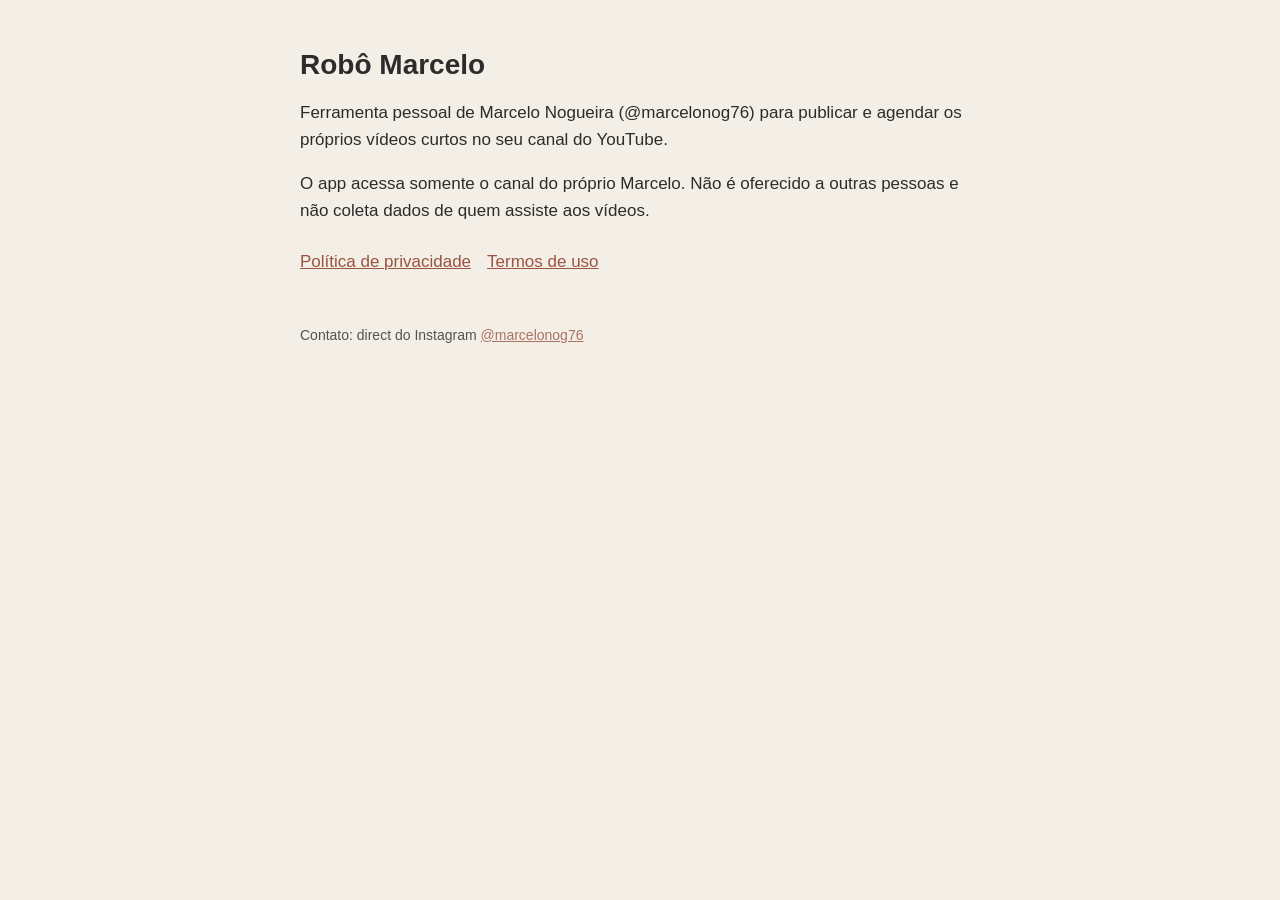
<file: index.html>
<!doctype html><html lang="pt-BR"><head><meta charset="utf-8"><meta name="viewport" content="width=device-width,initial-scale=1">
<title>Robô Marcelo</title><link rel="stylesheet" href="estilo.css"></head><body><main>
<h1>Robô Marcelo</h1>
<p>Ferramenta pessoal de Marcelo Nogueira (@marcelonog76) para publicar e agendar os próprios vídeos curtos no seu canal do YouTube.</p>
<p>O app acessa somente o canal do próprio Marcelo. Não é oferecido a outras pessoas e não coleta dados de quem assiste aos vídeos.</p>
<nav><a href="privacidade.html">Política de privacidade</a><a href="termos.html">Termos de uso</a></nav>
<footer>Contato: direct do Instagram <a href="https://www.instagram.com/marcelonog76/">@marcelonog76</a></footer>
</main></body></html>
</file>
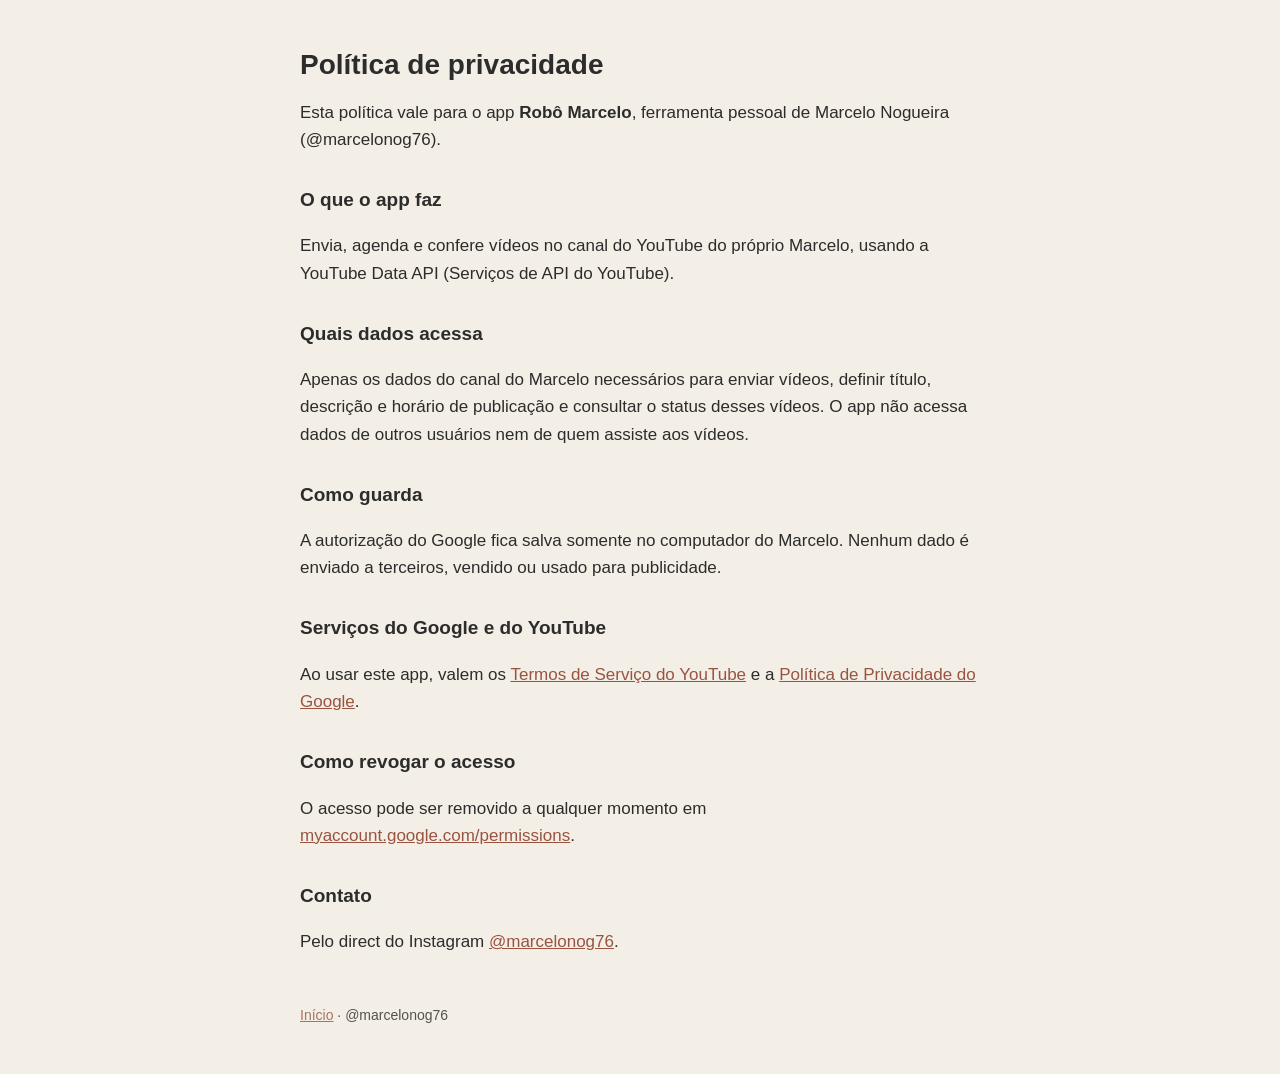
<file: privacidade.html>
<!doctype html><html lang="pt-BR"><head><meta charset="utf-8"><meta name="viewport" content="width=device-width,initial-scale=1">
<title>Política de Privacidade</title><link rel="stylesheet" href="estilo.css"></head><body><main>
<h1>Política de privacidade</h1>
<p>Esta política vale para o app <strong>Robô Marcelo</strong>, ferramenta pessoal de Marcelo Nogueira (@marcelonog76).</p>
<h2>O que o app faz</h2>
<p>Envia, agenda e confere vídeos no canal do YouTube do próprio Marcelo, usando a YouTube Data API (Serviços de API do YouTube).</p>
<h2>Quais dados acessa</h2>
<p>Apenas os dados do canal do Marcelo necessários para enviar vídeos, definir título, descrição e horário de publicação e consultar o status desses vídeos. O app não acessa dados de outros usuários nem de quem assiste aos vídeos.</p>
<h2>Como guarda</h2>
<p>A autorização do Google fica salva somente no computador do Marcelo. Nenhum dado é enviado a terceiros, vendido ou usado para publicidade.</p>
<h2>Serviços do Google e do YouTube</h2>
<p>Ao usar este app, valem os <a href="https://www.youtube.com/t/terms">Termos de Serviço do YouTube</a> e a <a href="https://policies.google.com/privacy">Política de Privacidade do Google</a>.</p>
<h2>Como revogar o acesso</h2>
<p>O acesso pode ser removido a qualquer momento em <a href="https://myaccount.google.com/permissions">myaccount.google.com/permissions</a>.</p>
<h2>Contato</h2>
<p>Pelo direct do Instagram <a href="https://www.instagram.com/marcelonog76/">@marcelonog76</a>.</p>
<footer><a href="index.html">Início</a> · @marcelonog76</footer>
</main></body></html>
</file>
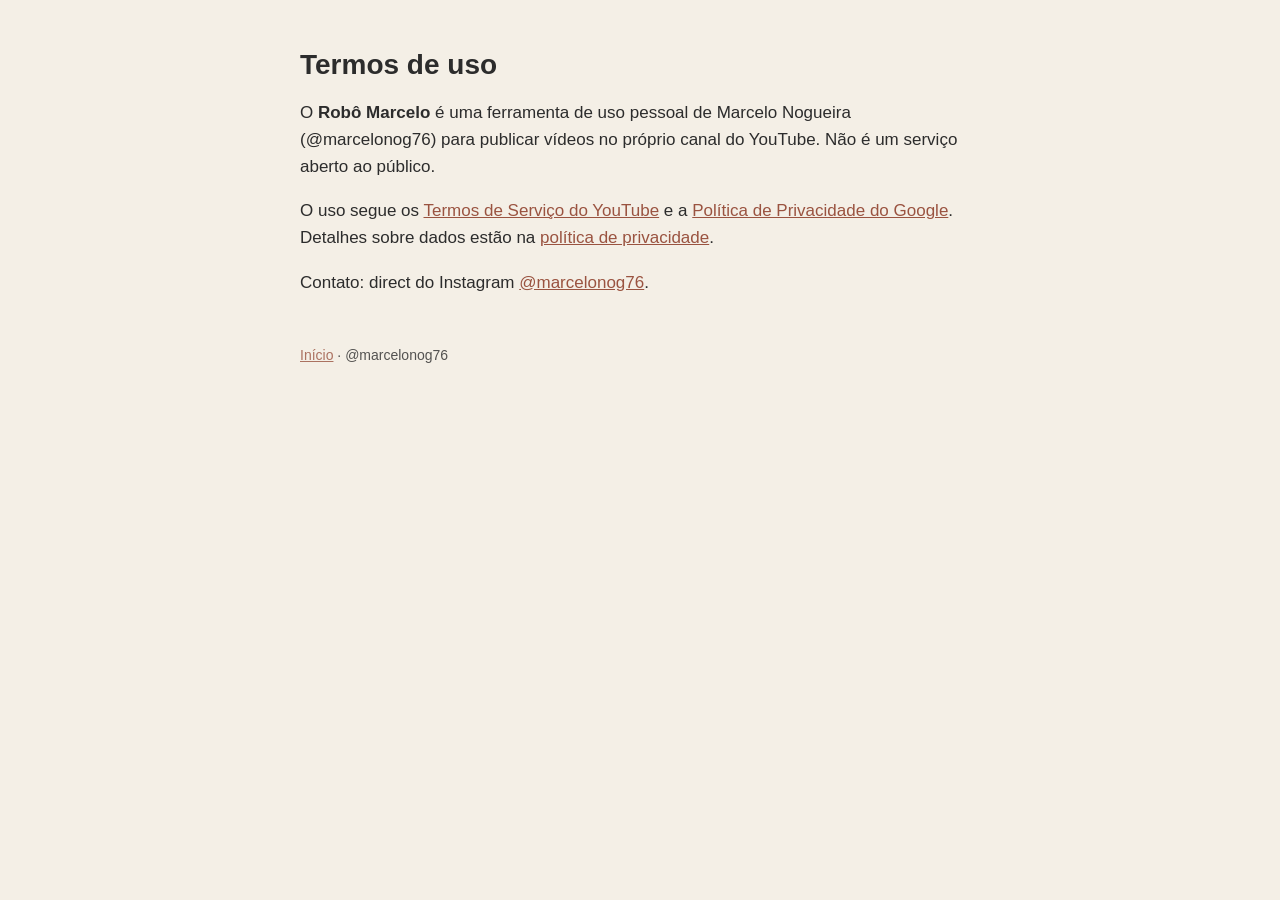
<file: termos.html>
<!doctype html><html lang="pt-BR"><head><meta charset="utf-8"><meta name="viewport" content="width=device-width,initial-scale=1">
<title>Termos de Uso</title><link rel="stylesheet" href="estilo.css"></head><body><main>
<h1>Termos de uso</h1>
<p>O <strong>Robô Marcelo</strong> é uma ferramenta de uso pessoal de Marcelo Nogueira (@marcelonog76) para publicar vídeos no próprio canal do YouTube. Não é um serviço aberto ao público.</p>
<p>O uso segue os <a href="https://www.youtube.com/t/terms">Termos de Serviço do YouTube</a> e a <a href="https://policies.google.com/privacy">Política de Privacidade do Google</a>. Detalhes sobre dados estão na <a href="privacidade.html">política de privacidade</a>.</p>
<p>Contato: direct do Instagram <a href="https://www.instagram.com/marcelonog76/">@marcelonog76</a>.</p>
<footer><a href="index.html">Início</a> · @marcelonog76</footer>
</main></body></html>
</file>
<file: estilo.css>
:root{--fundo:#F4EFE6;--texto:#2C2C2C;--destaque:#9A5340}
@media (prefers-color-scheme:dark){:root{--fundo:#1B2A4A;--texto:#F4EFE6;--destaque:#C4A35A}}
body{margin:0;background:var(--fundo);color:var(--texto);font:17px/1.6 -apple-system,BlinkMacSystemFont,"Segoe UI",Roboto,sans-serif}
main{max-width:680px;margin:0 auto;padding:48px 16px}
h1{font-size:28px;line-height:1.2;margin:0 0 8px}h2{font-size:19px;margin:32px 0 8px}
a{color:var(--destaque)}nav{margin:24px 0;display:flex;gap:16px;flex-wrap:wrap}
footer{margin-top:48px;font-size:14px;opacity:.8}
</file>
